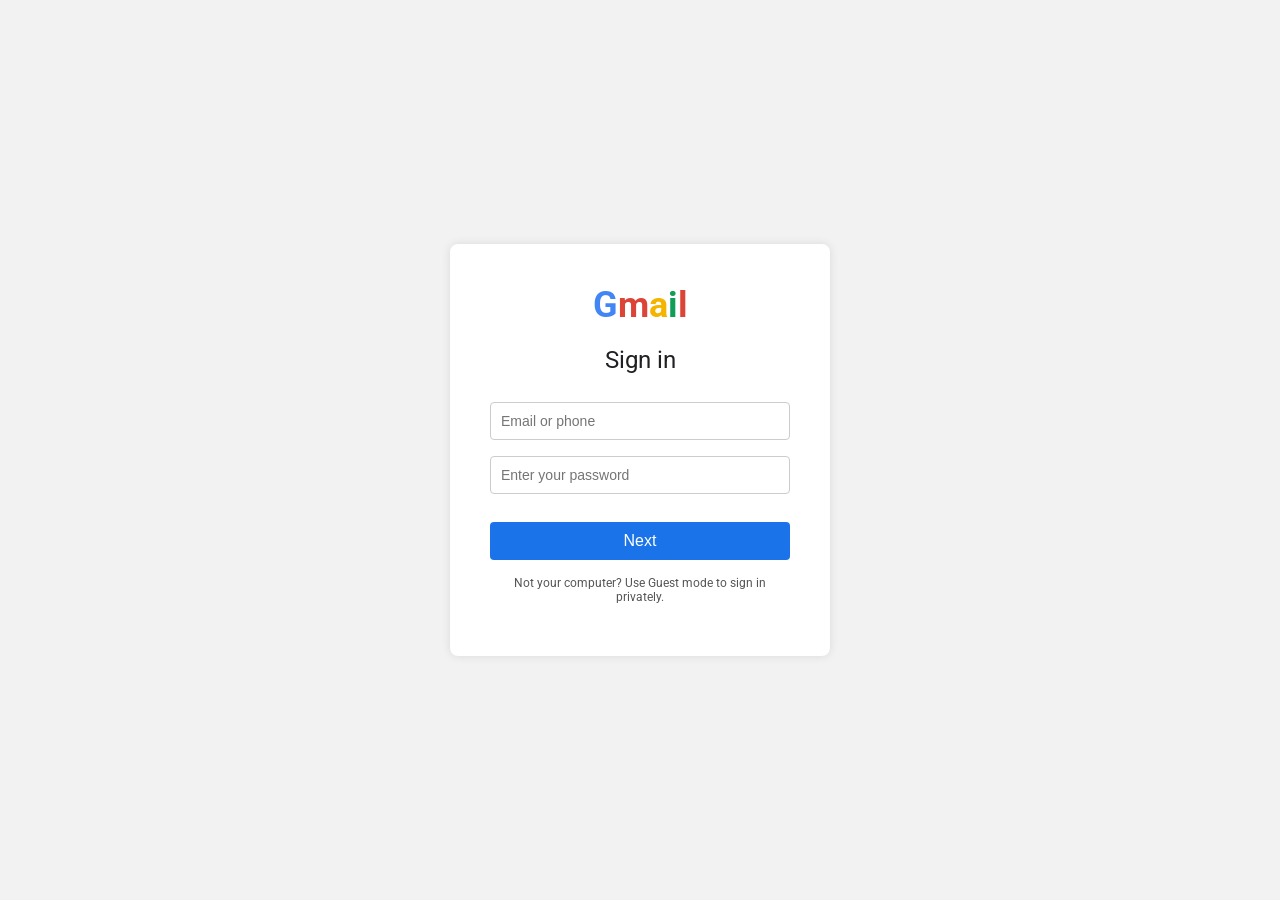
<file: html/index.html>
<html lang="en">
<head>
  <meta charset="UTF-8" />
  <meta name="viewport" content="width=device-width, initial-scale=1.0" />
  <title>Gmail - Sign In</title>
  <link href="https://fonts.googleapis.com/css2?family=Roboto&display=swap" rel="stylesheet">
  <style>
    body {
      margin: 0;
      font-family: 'Roboto', Arial, sans-serif;
      background: #f2f2f2;
      display: flex;
      justify-content: center;
      align-items: center;
      height: 100vh;
    }
    .container {
      background: white;
      padding: 40px;
      border-radius: 8px;
      box-shadow: 0px 0px 10px rgba(0,0,0,0.1);
      text-align: center;
      width: 300px;
    }
    .logo {
      font-size: 36px;
      font-weight: bold;
      margin-bottom: 20px;
    }
    .logo span:nth-child(1) { color: #4285F4; } /* G - Blue */
    .logo span:nth-child(2) { color: #DB4437; } /* m - Red */
    .logo span:nth-child(3) { color: #F4B400; } /* a - Yellow */
    .logo span:nth-child(4) { color: #0F9D58; } /* i - Green */
    .logo span:nth-child(5) { color: #DB4437; } /* l - Red */
    h2 {
      margin-bottom: 20px;
      font-weight: normal;
      font-size: 24px;
      color: #202124;
    }
    input[type="email"], input[type="password"] {
      width: 100%;
      padding: 10px;
      margin: 8px 0;
      border: 1px solid #ccc;
      border-radius: 4px;
      font-size: 14px;
    }
    button {
      width: 100%;
      padding: 10px;
      margin-top: 20px;
      background-color: #1a73e8;
      border: none;
      border-radius: 4px;
      color: white;
      font-size: 16px;
      cursor: pointer;
    }
    p {
      font-size: 12px;
      color: #555;
      margin-top: 15px;
    }
  </style>
</head>
<body>
  <div class="container">
    <div class="logo">
      <span>G</span><span>m</span><span>a</span><span>i</span><span>l</span>
    </div>
    <h2>Sign in</h2>
    <form>
      <input type="email" placeholder="Email or phone" required><br>
      <input type="password" placeholder="Enter your password" required><br>
      <button type="submit">Next</button>
    </form>
    <p>Not your computer? Use Guest mode to sign in privately.</p>
  </div>
</body>
</html>
</file>
